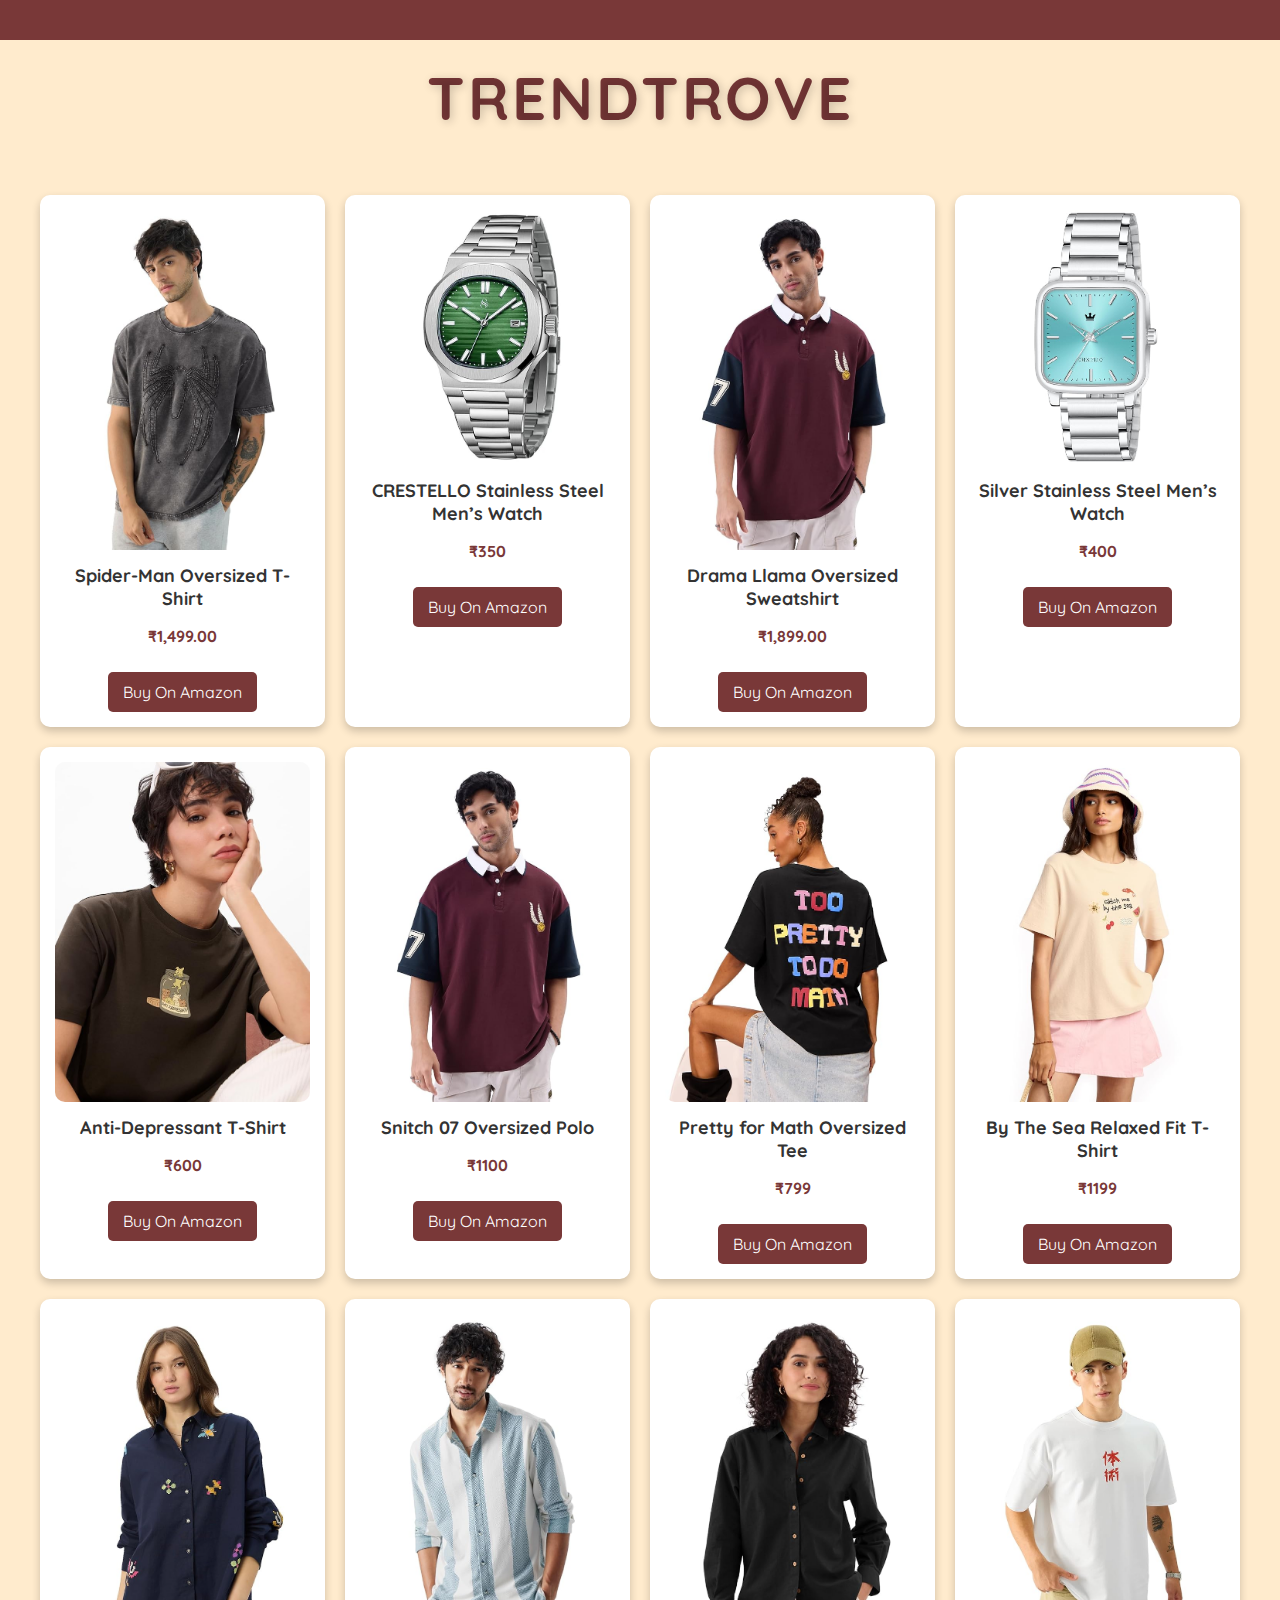
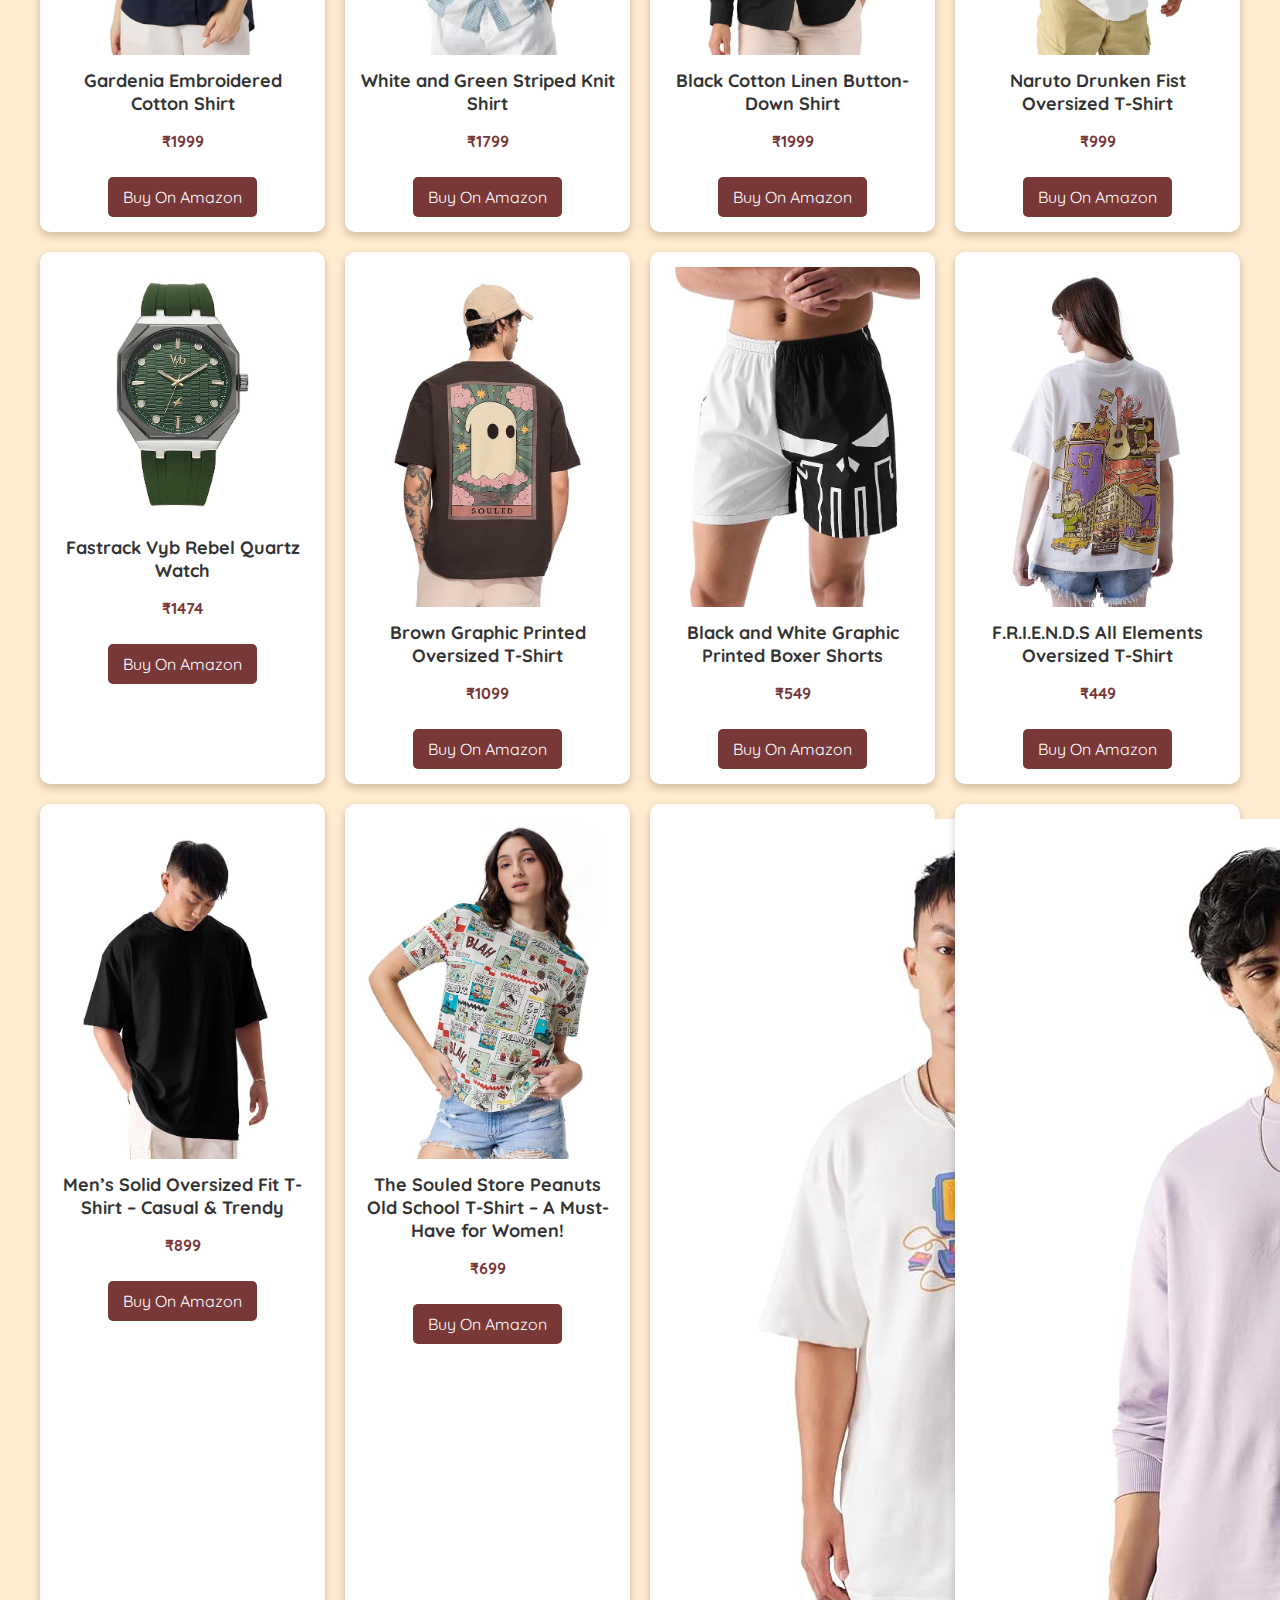
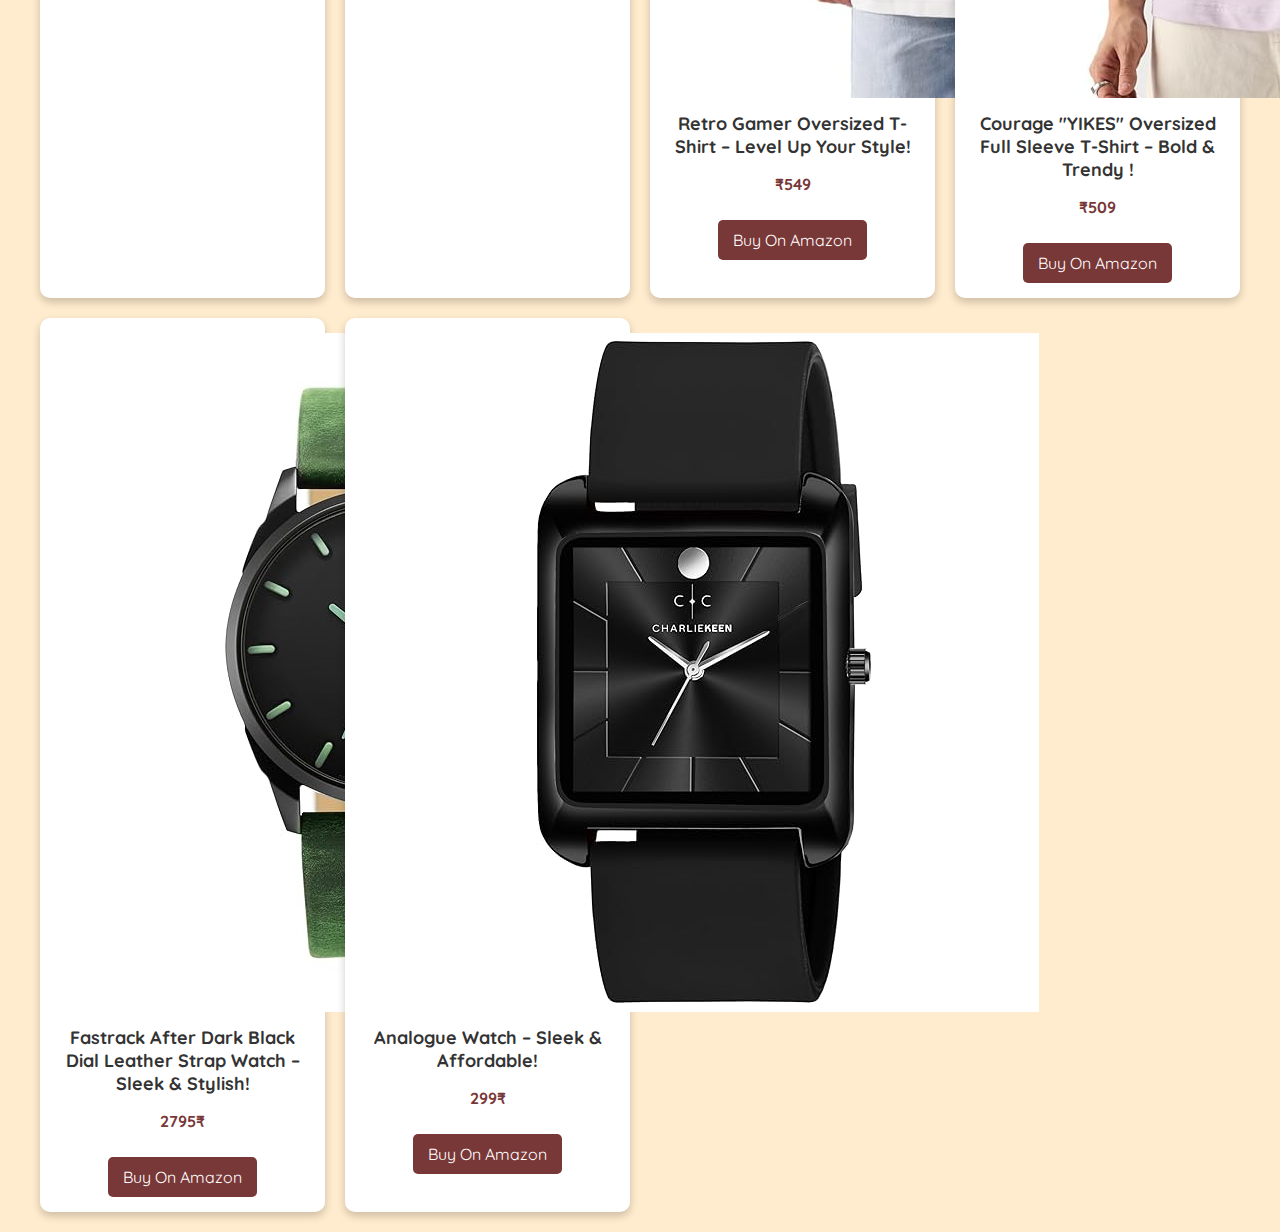
<file: index.html>
<!DOCTYPE html>
<html lang="en">
<head>
    <meta charset="UTF-8">
    <meta name="viewport" content="width=device-width, initial-scale=1.0">
    <meta name="p:domain_verify" content="5b3643191e8770038ae5f948989b05db"/>
    <link rel="stylesheet" href="style.css">
    <link rel="preconnect" href="https://fonts.googleapis.com">
    <link rel="preconnect" href="https://fonts.gstatic.com" crossorigin>
    <link href="https://fonts.googleapis.com/css2?family=Quicksand:wght@300..700&display=swap" rel="stylesheet">
    <title>TrendTrove - Home</title>
</head>
<body>
    <nav class="navbar">
        <!-- Navbar content -->
    </nav>
    
    <div class="container">
        <h1 class="heading">TrendTrove</h1>
        <div class="product-grid">
            <div class="product">
                <img src="1.jpg" alt="Spider-Man Oversized T-Shirt" class="product-img">
                <h2>Spider-Man Oversized T-Shirt</h2>
                <p class="price">₹1,499.00</p>
                <a href="https://amzn.to/3R51DML" class="buy-btn" target="_blank">Buy On Amazon</a>
            </div>

            <div class="product">
                <img src="8.jpg" alt="CRESTELLO Stainless Steel Men’s Watch" class="product-img">
                <h2>CRESTELLO Stainless Steel Men’s Watch</h2>
                <p class="price">₹350</p>
                <a href="https://amzn.to/4iMqNvn" class="buy-btn" target="_blank">Buy On Amazon</a>
            </div>

            <div class="product">
                <img src="7.jpg" alt="Drama Llama Oversized Sweatshirt" class="product-img">
                <h2>Drama Llama Oversized Sweatshirt</h2>
                <p class="price">₹1,899.00</p>
                <a href="https://amzn.to/3Fx3rMg" class="buy-btn" target="_blank">Buy On Amazon</a>
            </div>

            <div class="product">
                <img src="3.jpg" alt="Silver Stainless Steel Men’s Watch" class="product-img">
                <h2>Silver Stainless Steel Men’s Watch</h2>
                <p class="price">₹400</p>
                <a href="https://amzn.to/4kRtRZ2" class="buy-btn" target="_blank">Buy On Amazon</a>
            </div>

            <div class="product">
                <img src="4.jpg" alt="Anti-Depressant T-Shirt" class="product-img">
                <h2>Anti-Depressant T-Shirt</h2>
                <p class="price">₹600</p>
                <a href="https://amzn.to/3FsuQPg" class="buy-btn" target="_blank">Buy On Amazon</a>
            </div>

            <div class="product">
                <img src="7.jpg" alt="Snitch 07 Oversized Polo - Harry Potter Fans" class="product-img">
                <h2>Snitch 07 Oversized Polo</h2>
                <p class="price">₹1100</p>
                <a href="https://amzn.to/43JEG9o" class="buy-btn" target="_blank">Buy On Amazon</a>
            </div>

            <div class="product">
                <img src="5.jpg" alt="Pretty for Math Oversized Tee" class="product-img">
                <h2>Pretty for Math Oversized Tee</h2>
                <p class="price">₹799</p>
                <a href="https://amzn.to/3R6zzIW" class="buy-btn" target="_blank">Buy On Amazon</a>
            </div>

            <div class="product">
                <img src="9.jpg" alt="By The Sea Relaxed Fit T-Shirt" class="product-img">
                <h2>By The Sea Relaxed Fit T-Shirt</h2>
                <p class="price">₹1199</p>
                <a href="https://amzn.to/41mVz7a" class="buy-btn" target="_blank">Buy On Amazon</a>
            </div>

            <div class="product">
                <img src="10.jpg" alt="Gardenia Embroidered Cotton Shirt" class="product-img">
                <h2>Gardenia Embroidered Cotton Shirt</h2>
                <p class="price">₹1999</p>
                <a href="https://amzn.to/3FuLaz0" class="buy-btn" target="_blank">Buy On Amazon</a>
            </div>

            <div class="product">
                <img src="12.jpg" alt="White and Green Striped Knit Shirt" class="product-img">
                <h2>White and Green Striped Knit Shirt</h2>
                <p class="price">₹1799</p>
                <a href="https://amzn.to/4iIpxK4" class="buy-btn" target="_blank">Buy On Amazon</a>
            </div>

            <div class="product">
                <img src="11.jpg" alt="Black Cotton Linen Button-Down Shirt" class="product-img">
                <h2>Black Cotton Linen Button-Down Shirt</h2>
                <p class="price">₹1999</p>
                <a href="https://amzn.to/4bV1dlD" class="buy-btn" target="_blank">Buy On Amazon</a>
            </div>

            <div class="product">
                <img src="13.jpg" alt="Naruto Drunken Fist Oversized T-Shirt" class="product-img">
                <h2>Naruto Drunken Fist Oversized T-Shirt</h2>
                <p class="price">₹999</p>
                <a href="https://amzn.to/4hcmDMj" class="buy-btn" target="_blank">Buy On Amazon</a>
            </div>

            <div class="product">
                <img src="14.jpg" alt="Fastrack Vyb Rebel Quartz Watch" class="product-img">
                <h2>Fastrack Vyb Rebel Quartz Watch</h2>
                <p class="price">₹1474</p>
                <a href="https://amzn.to/4bSiIDb" class="buy-btn" target="_blank">Buy On Amazon</a>
            </div>

            <div class="product">
                <img src="15.jpg" alt="Brown Graphic Printed Oversized T-Shirt" class="product-img">
                <h2>Brown Graphic Printed Oversized T-Shirt</h2>
                <p class="price">₹1099</p>
                <a href="https://amzn.to/427tBhc" class="buy-btn" target="_blank">Buy On Amazon</a>
            </div>

            <div class="product">
                <img src="16.jpg" alt="Black and White Graphic Printed Boxer Shorts" class="product-img">
                <h2>Black and White Graphic Printed Boxer Shorts</h2>
                <p class="price">₹549</p>
                <a href="https://amzn.to/427tBhc" class="buy-btn" target="_blank">Buy On Amazon</a>
            </div>

            <div class="product">
                <img src="17.jpg" alt="F.R.I.E.N.D.S All Elements Oversized T-Shirt" class="product-img">
                <h2>F.R.I.E.N.D.S All Elements Oversized T-Shirt</h2>
                <p class="price">₹449</p>
                <a href="https://amzn.to/43OJmLa" class="buy-btn" target="_blank">Buy On Amazon</a>
            </div>

            
            <div class="product">
                <img src="18.jpg" alt="🖤 Geeky & Chic! The Souled Store "Pretty for Math" Oversized Tee – Smart & Stylish! ✨👕" class="product-img">
                <h2>Men’s Solid Oversized Fit T-Shirt – Casual & Trendy</h2>
                <p class="price">₹899</p>
                <a href="https://amzn.to/3DI43Os" class="buy-btn" target="_blank">Buy On Amazon</a>
            </div>

            <div class="product">
                <img src="24.jpg" alt="🖤 Geeky & Chic! The Souled Store "Pretty for Math" Oversized Tee – Smart & Stylish! ✨👕" class="product-img">
                <h2>The Souled Store Peanuts Old School T-Shirt – A Must-Have for Women!</h2>
                <p class="price">₹699</p>
                <a href="https://amzn.to/4c0bygn" class="buy-btn" target="_blank">Buy On Amazon</a>
            </div>

            <div class="product">
                <img src="25.jpg">
                <h2>Retro Gamer Oversized T-Shirt – Level Up Your Style!</h2>
                <p class="price">₹549</p>
                <a href="https://amzn.to/4iytKAj" class="buy-btn" target="_blank">Buy On Amazon</a>
            </div>

            <div class="product">
                <img src="26.jpg">
                <h2> Courage "YIKES" Oversized Full Sleeve T-Shirt – Bold & Trendy !</h2>
                <p class="price">₹509</p>
                <a href="https://amzn.to/4iUW8w6" class="buy-btn" target="_blank">Buy On Amazon</a>
            </div>

            <div class="product">
                <img src="27.jpg">
                <h2> Fastrack After Dark Black Dial Leather Strap Watch – Sleek & Stylish!</h2>
                <p class="price">2795₹</p>
                <a href="https://amzn.to/4bWnr75" class="buy-btn" target="_blank">Buy On Amazon</a>
            </div>

            
            <div class="product">
                <img src="28.jpg">
                <h2>Analogue Watch – Sleek & Affordable!</h2>
                <p class="price">299₹</p>
                <a href="https://amzn.to/4iB25i4" class="buy-btn" target="_blank">Buy On Amazon</a>
            </div>

        </div>
    </div>
</body>
</html>
</file>
<file: style.css>
/* General Styles */
body {
    background-color: blanchedalmond;
    margin: 0;
    padding: 0;
    font-family: 'Quicksand', sans-serif;
}

/* Navbar */
.navbar {
    display: flex;
    justify-content: space-around;
    background-color: rgb(121, 56, 56);
    padding: 20px;
    box-sizing: border-box;
}

.navbar a {
    color: blanchedalmond;
    text-decoration: none;
    font-size: 18px;
}

.navbar a:hover {
    color: black;
    font-weight: bold;
}

/* Heading */
.heading {
    font-size: 60px; /* Make it big and bold */
    font-weight: 800; 
    text-transform: uppercase; /* Uppercase for emphasis */
    text-align: center;
    background: rgb(121, 56, 56);
    -webkit-background-clip: text;
    -webkit-text-fill-color: transparent;
    letter-spacing: 3px;
    text-shadow: 2px 2px 10px rgba(0, 0, 0, 0.2);
    font-family: 'Quicksand', sans-serif;
    margin-top: 20px;
    animation: fadeIn 1.5s ease-in-out;
}


/* Product Grid */
.product-grid {
    display: grid;
    grid-template-columns: repeat(auto-fit, minmax(250px, 1fr));
    gap: 20px;
    padding: 20px;
    max-width: 1200px;
    margin: 0 auto;
}

/* Product Card */
.product {
    background: white;
    border-radius: 10px;
    padding: 15px;
    box-shadow: 0 4px 8px rgba(0, 0, 0, 0.2);
    text-align: center;
    transition: transform 0.3s ease;
}

.product:hover {
    transform: scale(1.05);
}

/* Product Image */
.product-img {
    width: 100%;
    height: auto;
    border-radius: 10px;
}

/* Product Title */
.product h2 {
    font-size: 18px;
    margin: 10px 0;
    color: #333;
}

/* Price */
.price {
    font-size: 16px;
    font-weight: bold;
    color: rgb(121, 56, 56);
}

/* Buy Button */
.buy-btn {
    display: inline-block;
    margin-top: 10px;
    padding: 10px 15px;
    background-color: rgb(121, 56, 56);
    color: white;
    text-decoration: none;
    border-radius: 5px;
    transition: 0.3s ease;
}

.buy-btn:hover {
    background-color: black;
}

/* Responsive Design */
@media (max-width: 768px) {
    .product-grid {
        grid-template-columns: repeat(auto-fit, minmax(200px, 1fr));
    }

    .navbar {
        flex-direction: column;
        text-align: center;
    }

    .navbar a {
        padding: 10px 0;
    }
}
</file>
